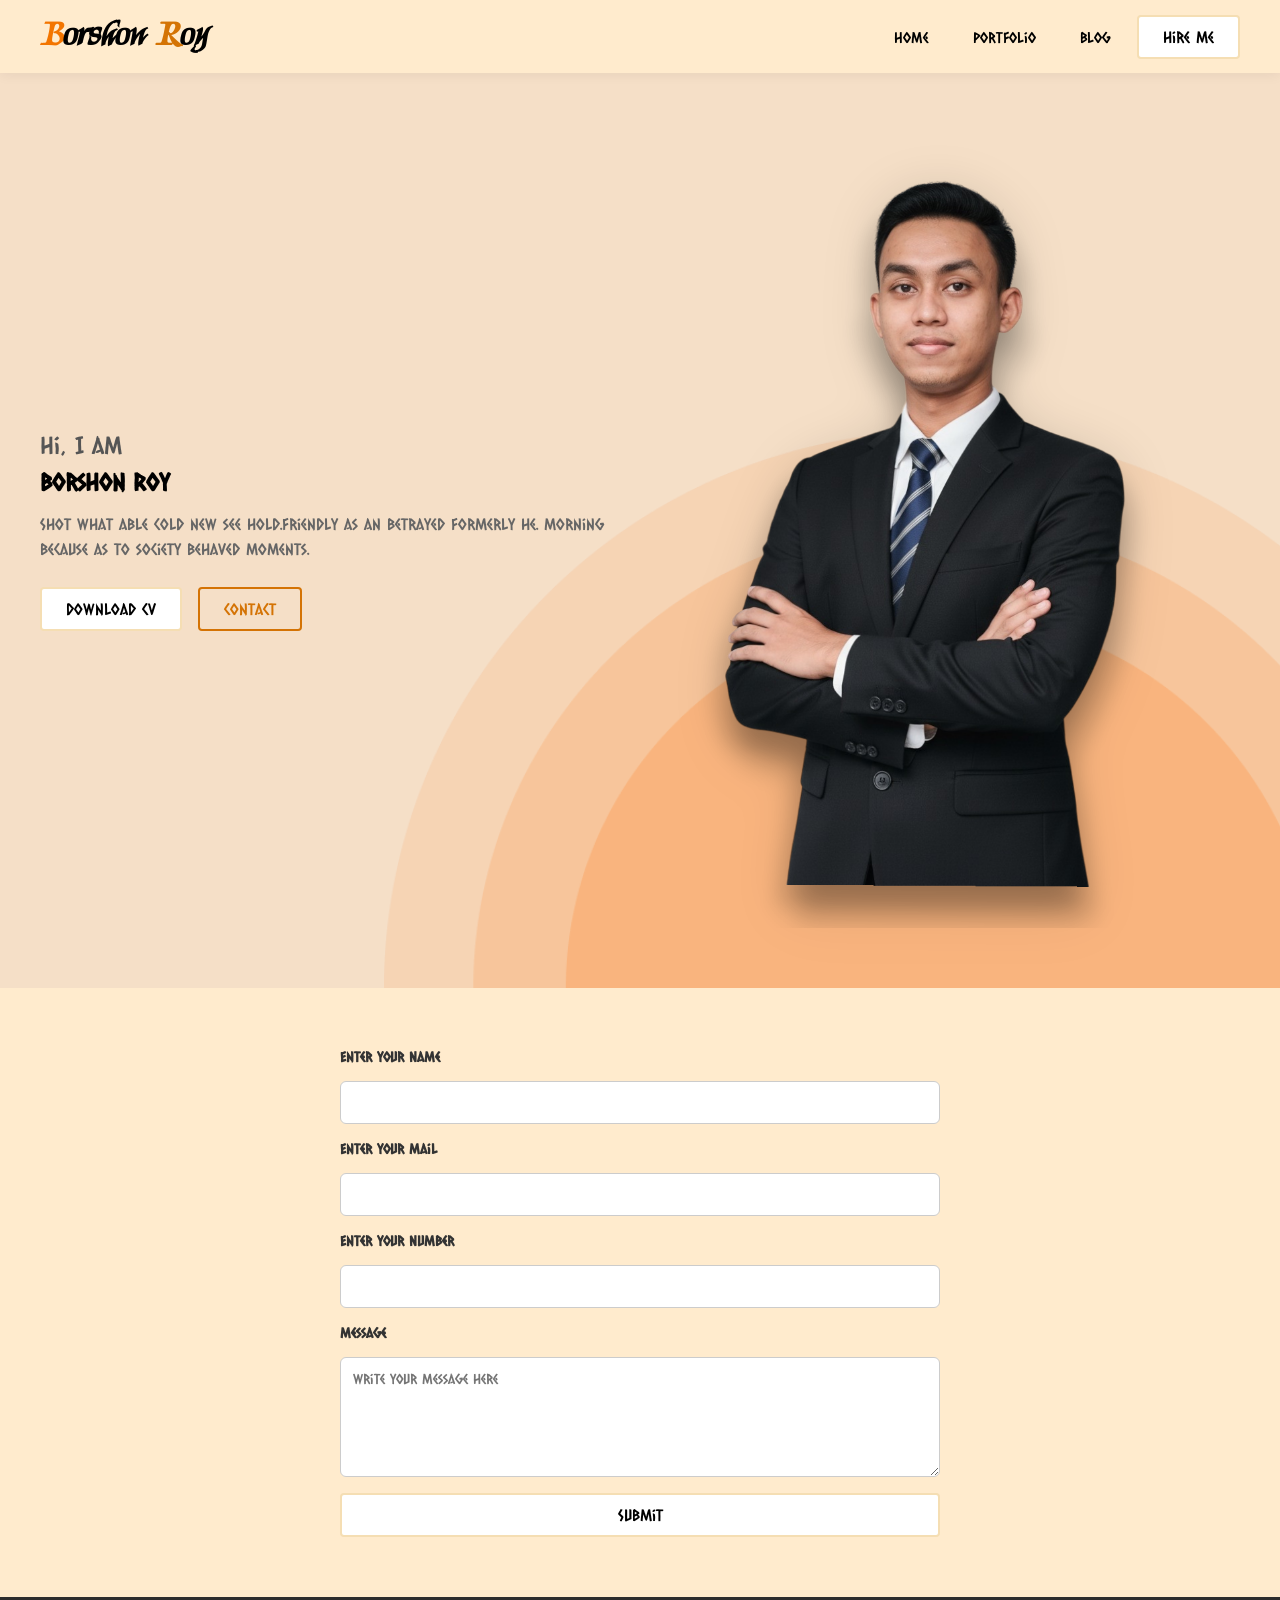
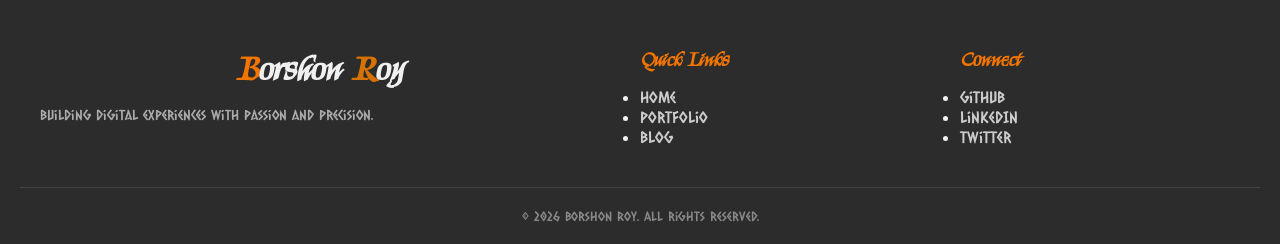
<file: index.html>
<!doctype html>
<html lang="en">
  <head>
    <meta charset="UTF-8" />
    <meta name="viewport" content="width=device-width, initial-scale=1.0" />
    <title>Borshon Roy</title>
    <link rel="stylesheet" href="./style.css" />

    <!--- Caesar Dressing google Font-->
   <link rel="preconnect" href="https://fonts.googleapis.com">
   <link rel="preconnect" href="https://fonts.gstatic.com" crossorigin>
   <link href="https://fonts.googleapis.com/css2?family=Caesar+Dressing&family=Kings&display=swap" rel="stylesheet">

  </head>
  <body>
    <!--Navbar start-->
    <header class="parent-container">
      <nav class="container">
        <h2 class="logo">
          <span class="logo-b">B</span>orshon <span class="logo-o">R</span>oy
        </h2>
        <ul>
          <li><a href="./index.html">Home</a></li>
          <li><a href="./portfolio.html">Portfolio</a></li>
          <li><a href="./blog.html">Blog</a></li>
          <li><button class="common-btn" type="button">Hire Me</button></li>
        </ul>
      </nav>
    </header>
    <!--Navbar End-->

    <!-- Hero section start-->
    <section class="hero-parent-background-1">
      <div class="hero-parent-container">
        <!-- Left div -->
        <div class="hero-left">
          <p class="hero-left-p-1">Hi, I am</p>
          <h2>Borshon Roy</h2>
          <p class="hero-left-p-2">
            Shot what able cold new see hold.Friendly as an betrayed formerly
            he. Morning because as to society behaved moments.
          </p>

          <div class="hero-left-btn-parent">
            <button class="common-btn">Download CV</button>
            <button class="outline-btn">Contact</button>
          </div>
        </div>

        <!-- Right div-->
        <div class="hero-right">
          <img src="./images/roy.png" class="hero-parent-image-1" alt="image" />
        </div>
      </div>
    </section>

    <!-- Section Form start-->
    <section class="herp-parent-box">
      <div class="container">
        <form class="herp-parent-box-form" action="#" method="POST">
          <label for="name">Enter Your Name</label>
          <input type="text" id="name" />

          <label for="email">Enter Your Mail</label>
          <input type="email" id="email" />

          <label for="phone">Enter Your Number</label>
          <input type="tel" id="phone" />

          <label for="message">Message</label>
          <textarea
            id="message"
            placeholder="Write your message here"
          ></textarea>

          <button type="submit" class="common-btn">Submit</button>
        </form>
      </div>
    </section>
    <!-- form Section End-->

    <!-- Footer section -->
    <footer class="site-footer">
      <div class="footer-container">
        <div class="footer-brand">
          <h2 class="logo"><span class="logo-b">B</span>orshon <span class="logo-o">R</span>oy</h2>
          <p class="footer-tagline">Building digital experiences with passion and precision.</p>
        </div>
        <div class="footer-links">
          <h3>Quick Links</h3>
          <ul>
            <li><a href="./index.html">Home</a></li>
            <li><a href="./portfolio.html">Portfolio</a></li>
            <li><a href="./blog.html">Blog</a></li>
          </ul>
        </div>
        <div class="footer-social">
          <h3>Connect</h3>
          <ul>
            <li><a href="https://github.com/borshon07">GitHub</a></li>
            <li><a href="https://www.linkedin.com/in/borshon-roy/">LinkedIn</a></li>
            <li><a href="https://x.com/borshonroy99">Twitter</a></li>
          </ul>
        </div>
      </div>
      <div class="footer-bottom">
        <p>&copy; 2026 Borshon Roy. All rights reserved.</p>
      </div>
    </footer>
  </body>
</html>
</file>
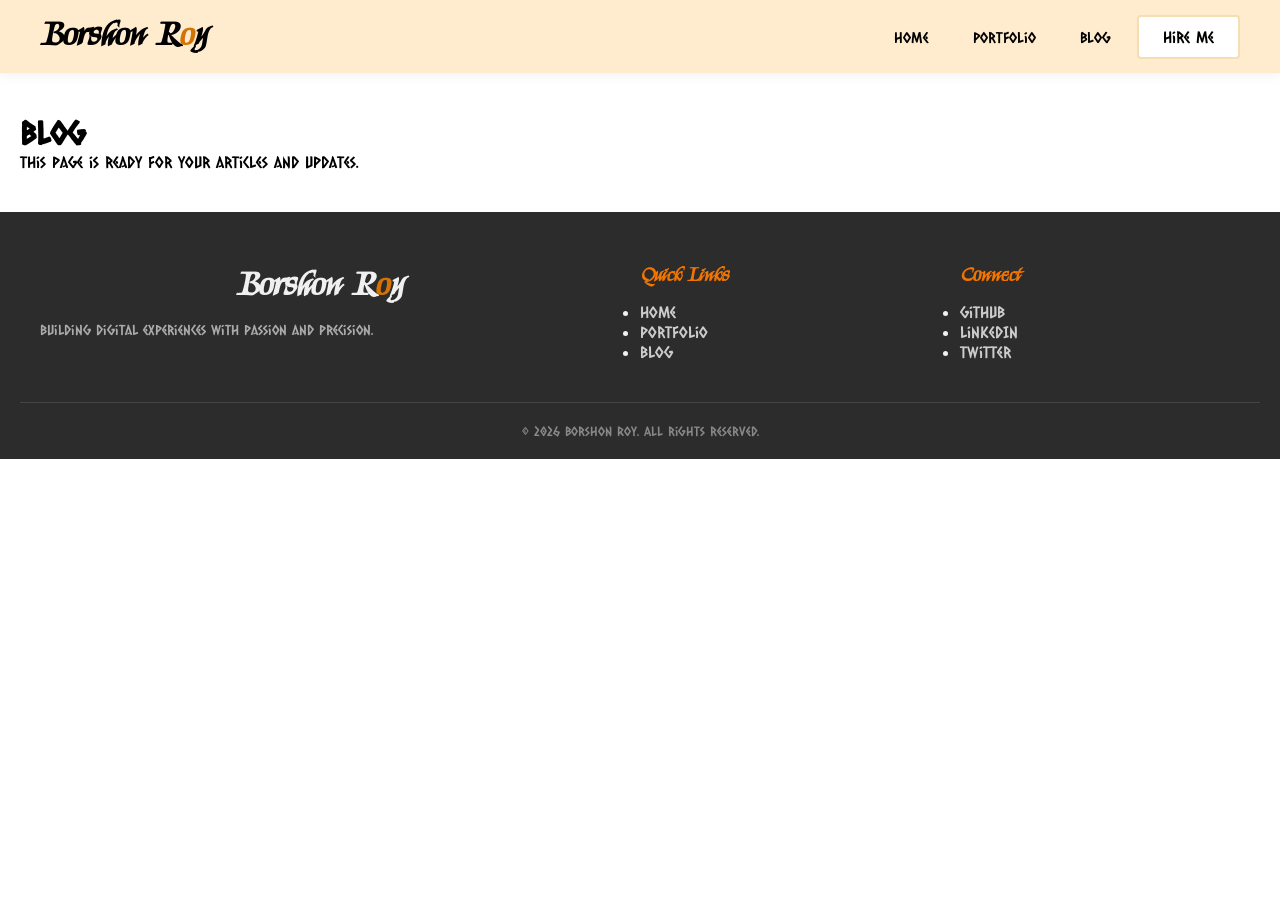
<file: blog.html>
<!DOCTYPE html>
<html lang="en">
<head>
    <meta charset="UTF-8">
    <meta name="viewport" content="width=device-width, initial-scale=1.0">
    <title>Blog | Borshon Roy</title>
    <link rel="stylesheet" href="./style.css">

     <!--- Caesar Dressing google Font-->
    <link rel="preconnect" href="https://fonts.googleapis.com">
    <link rel="preconnect" href="https://fonts.gstatic.com" crossorigin>
    <link href="https://fonts.googleapis.com/css2?family=Caesar+Dressing&family=Kings&display=swap" rel="stylesheet">

</head>
<body>
    <header>
        <nav class="container">
            <h2 class="logo">Borshon R<span class="logo-o">o</span>y</h2>
            <ul>
                <li><a href="./index.html">Home</a></li>
                <li><a href="./portfolio.html">Portfolio</a></li>
                <li><a href="./blog.html">Blog</a></li>
                <li><button class="common-btn" type="button">Hire Me</button></li>
            </ul>
        </nav>
    </header>

    <main class="container page-content">
        <h1>Blog</h1>
        <p>This page is ready for your articles and updates.</p>
    </main>




    <!-- Footer section -->
    <footer class="site-footer">
      <div class="footer-container">
        <div class="footer-brand">
          <h2 class="logo">Borshon R<span class="logo-o">o</span>y</h2>
          <p class="footer-tagline">Building digital experiences with passion and precision.</p>
        </div>
        <div class="footer-links">
          <h3>Quick Links</h3>
          <ul>
            <li><a href="./index.html">Home</a></li>
            <li><a href="./portfolio.html">Portfolio</a></li>
            <li><a href="./blog.html">Blog</a></li>
          </ul>
        </div>
        <div class="footer-social">
          <h3>Connect</h3>
          <ul>
            <li><a href="https://github.com/borshon07">GitHub</a></li>
            <li><a href="https://www.linkedin.com/in/borshon-roy/">LinkedIn</a></li>
            <li><a href="https://x.com/borshonroy99">Twitter</a></li>
          </ul>
        </div>
      </div>
      <div class="footer-bottom">
        <p>&copy; 2026 Borshon Roy. All rights reserved.</p>
      </div>
    </footer>
</body>
</html>
</file>
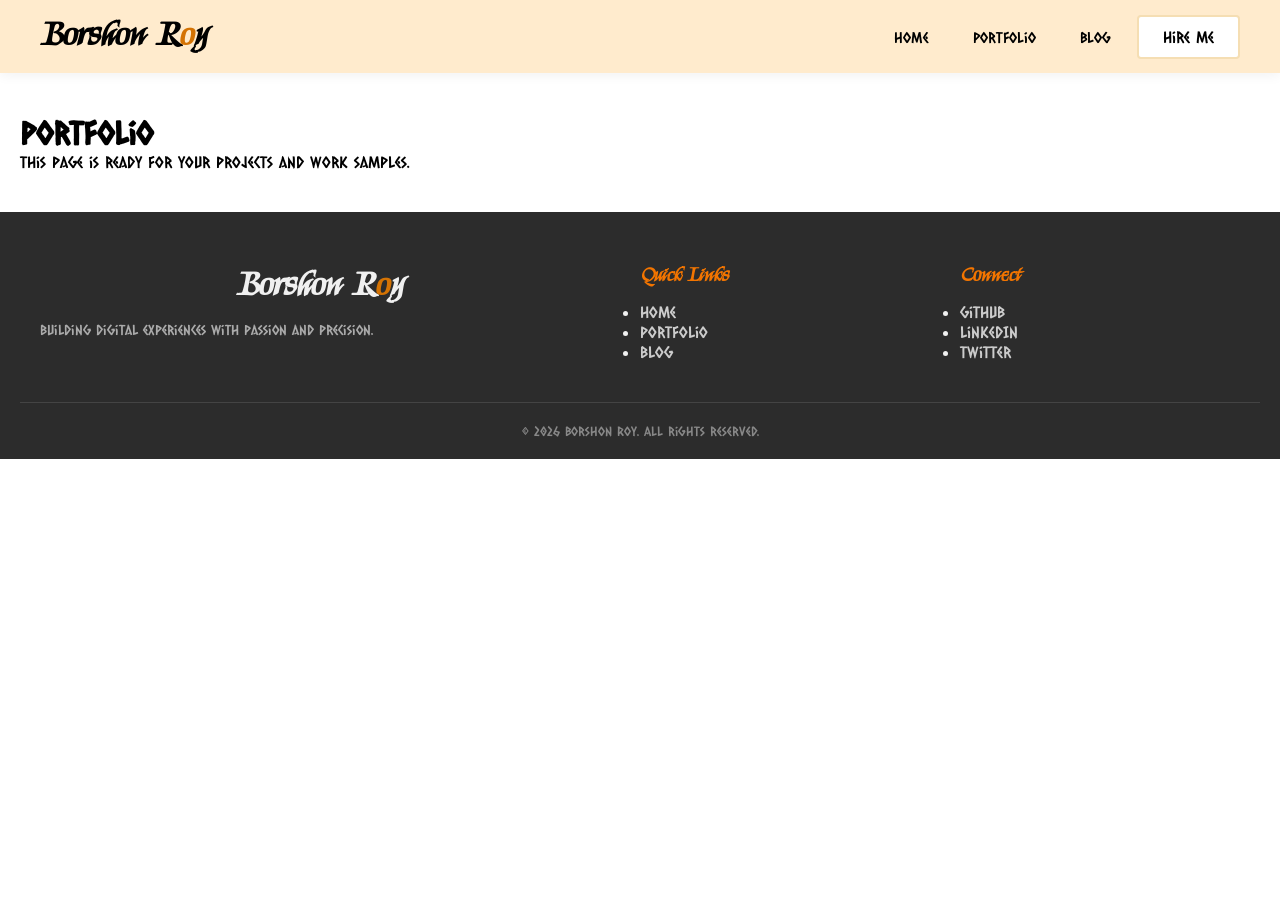
<file: portfolio.html>
<!DOCTYPE html>
<html lang="en">
<head>
    <meta charset="UTF-8">
    <meta name="viewport" content="width=device-width, initial-scale=1.0">
    <title>Portfolio | Borshon Roy</title>
    <link rel="stylesheet" href="./style.css">

     <!--- Caesar Dressing google Font-->
    <link rel="preconnect" href="https://fonts.googleapis.com">
    <link rel="preconnect" href="https://fonts.gstatic.com" crossorigin>
    <link href="https://fonts.googleapis.com/css2?family=Caesar+Dressing&family=Kings&display=swap" rel="stylesheet">

</head>
<body>
    <header>
        <nav class="container">
            <h2 class="logo">Borshon R<span class="logo-o">o</span>y</h2>
            <ul>
                <li><a href="./index.html">Home</a></li>
                <li><a href="./portfolio.html">Portfolio</a></li>
                <li><a href="./blog.html">Blog</a></li>
                <li><button class="common-btn" type="button">Hire Me</button></li>
            </ul>
        </nav>
    </header>

    <main class="container page-content">
        <h1>Portfolio</h1>
        <p>This page is ready for your projects and work samples.</p>
    </main>



    <!-- Footer section -->
    <footer class="site-footer">
      <div class="footer-container">
        <div class="footer-brand">
          <h2 class="logo">Borshon R<span class="logo-o">o</span>y</h2>
          <p class="footer-tagline">Building digital experiences with passion and precision.</p>
        </div>
        <div class="footer-links">
          <h3>Quick Links</h3>
          <ul>
            <li><a href="./index.html">Home</a></li>
            <li><a href="./portfolio.html">Portfolio</a></li>
            <li><a href="./blog.html">Blog</a></li>
          </ul>
        </div>
        <div class="footer-social">
          <h3>Connect</h3>
          <ul>
            <li><a href="https://github.com/borshon07">GitHub</a></li>
            <li><a href="https://www.linkedin.com/in/borshon-roy/">LinkedIn</a></li>
            <li><a href="https://x.com/borshonroy99">Twitter</a></li>
          </ul>
        </div>
      </div>
      <div class="footer-bottom">
        <p>&copy; 2026 Borshon Roy. All rights reserved.</p>
      </div>
    </footer>
</body>
</html>
</file>
<file: style.css>
* {
    margin: 0;            
    padding: 0;
    font-family: "Caesar Dressing", system-ui;

}


header{
    background-color: blanchedalmond;
    padding: 0 20px;
    position: sticky;
    top: 0;
    z-index: 100;
    box-shadow: 0 2px 12px rgba(0,0,0,0.06);
}

nav{
    display: flex;
    justify-content: space-between;
    align-items: center;
    max-width: 1200px;
    margin: auto;
    padding: 12px 0;
}

nav ul{
    display: flex;
    align-items: center;
    list-style: none;
    gap: 8px;
}

nav ul li a{
    padding: 8px 18px;
    border-radius: 6px;
    font-size: 15px;
    transition: background 0.25s, color 0.25s;
}

nav ul li a:hover{
    background: rgba(243, 117, 0, 0.1);
    color: rgb(243, 117, 0);
}


.common-btn{
   border: 2px solid wheat;
   padding: 10px 24px;
   font-size: 16px;
   cursor: pointer;
   border-radius: 4px;
   background: #fff;
}

.logo{
    font-family: "Kings", cursive;
    text-align: center;
    font-weight: bold;
    font-size: 35px;
}
.logo-o{
    font-family: "Kings", cursive;
    color: rgb(212, 115, 4);
}
.logo-b {
    font-family: "Kings", cursive;
    color: rgb(243, 117, 0);

}

a {
    text-decoration: none;
    color: inherit;
}

.hero-parent-background-1 {
    background-image: url(images/header_bg.png);
    background-repeat: no-repeat;
    background-position: right bottom;
    background-size: 70%;
    background-color: #f5dfc7;
}

.hero-parent-container {
    display: flex;
    align-items: center;
    justify-content: space-between;
    max-width: 1200px;
    margin: auto;
    padding: 60px 20px;
    gap: 40px;
}

.hero-left {
    flex: 1;
}

.hero-left-p-1 {
    font-size: 24px;
    color: #555;
    margin-bottom: 8px;
}

.hero-left-p-2 {
    font-size: 16px;
    color: #666;
    line-height: 1.6;
    margin: 16px 0;
}

.hero-left-btn-parent {
    display: flex;
    gap: 16px;
    margin-top: 24px;
}

.outline-btn {
    background: transparent;
    border: 2px solid rgb(212, 115, 4);
    color: rgb(212, 115, 4);
    padding: 10px 24px;
    font-size: 16px;
    cursor: pointer;
    border-radius: 4px;
}

.hero-right {
    flex: 1;
    text-align: center;
}

.hero-parent-image-1 {
    max-width: 100%;
    height: auto;
    display: block;
    margin: 0 auto;
    filter: drop-shadow(0 8px 24px rgba(0,0,0,0.15));
    position: relative;
    z-index: 1;
}

.herp-parent-box {
    background-color: blanchedalmond;
    padding: 60px 20px;
}

.herp-parent-box-form {
    max-width: 600px;
    margin: auto;
    display: flex;
    flex-direction: column;
    gap: 16px;
}

.herp-parent-box-form label {
    font-weight: bold;
    font-size: 14px;
    color: #333;
}

.herp-parent-box-form input,
.herp-parent-box-form textarea {
    padding: 12px;
    border: 1px solid #ccc;
    border-radius: 6px;
    font-size: 14px;
    width: 100%;
    box-sizing: border-box;
}

.herp-parent-box-form textarea {
    min-height: 120px;
    resize: vertical;
}

.page-content {
    padding: 40px 20px;
}


                                            /* Footer section  */
.site-footer {                                
    background-color: #2c2c2c;
    color: #f0f0f0;
    padding: 50px 20px 0;
}

.footer-container {
    display: flex;
    justify-content: space-between;
    flex-wrap: wrap;
    gap: 40px;
    max-width: 1200px;
    margin: auto;
}

.footer-brand {
    flex: 2;
    min-width: 240px;
}

.footer-tagline {
    font-size: 14px;
    color: #aaa;
    margin-top: 8px;
    line-height: 1.6;
}

.footer-links,
.footer-social {
    flex: 1;
    min-width: 140px;
}

.footer-links h3,
.footer-social h3 {
    font-family: "Kings", cursive;
    color: rgb(243, 117, 0);
    font-size: 20px;
    margin-bottom: 12px;
}

.footer-links ul,
.footer-social ul {
    flex-direction: column;
    gap: 8px;
    padding: 0;
}

.footer-links a,
.footer-social a {
    color: #ccc;
    transition: color 0.2s;
}

.footer-links a:hover,
.footer-social a:hover {
    color: rgb(243, 117, 0);
}

.footer-bottom {
    border-top: 1px solid #444;
    text-align: center;
    padding: 20px 0;
    margin-top: 40px;
    font-size: 13px;
    color: #888;
}
</file>
